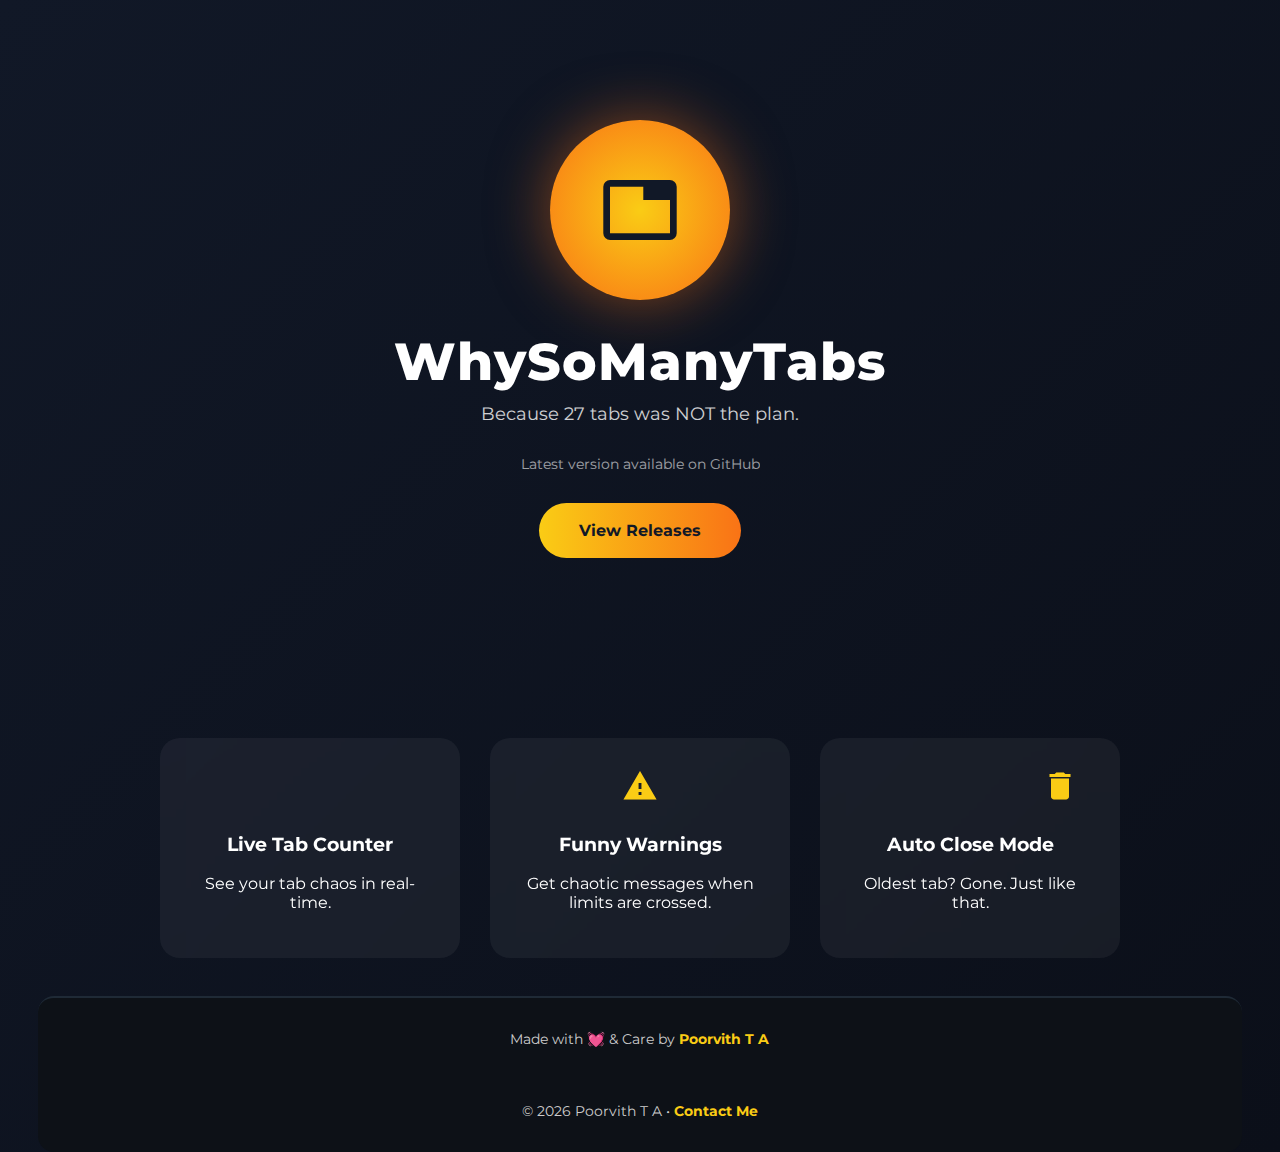
<file: index.html>
<!DOCTYPE html>
<html lang="en">
<head>
<meta charset="UTF-8">
<title>WhySoManyTabs – Control the Chaos</title>
<meta name="viewport" content="width=device-width, initial-scale=1.0">

<link href="https://fonts.googleapis.com/css2?family=Montserrat:wght@600;700;800&display=swap" rel="stylesheet">
<link href="https://fonts.googleapis.com/icon?family=Material+Icons" rel="stylesheet">

<style>
* { box-sizing: border-box; }

body {
  margin: 0;
  font-family: 'Montserrat', sans-serif;
  background: linear-gradient(135deg, #111827, #0b0f19);
  color: white;
  min-height: 100vh;
  display: flex;
  flex-direction: column;
  text-align: center;
  overflow-x: hidden;
}

/* HERO SECTION */
.hero {
  padding: 120px 20px 80px;
  position: relative;
}

/* BIG CHAOTIC CIRCLE */
.circle {
  width: 180px;
  height: 180px;
  margin: 0 auto 30px;
  border-radius: 50%;
  background: radial-gradient(circle, #facc15, #f97316);
  display: flex;
  align-items: center;
  justify-content: center;
  box-shadow: 0 0 60px rgba(249,115,22,0.5);
  animation: spin 12s linear infinite;
}

.circle span {
  font-size: 80px;
  color: #111827;
}

h1 {
  font-size: 52px;
  margin: 0 0 10px;
  font-weight: 800;
  letter-spacing: 1px;
}

.subtitle {
  font-size: 18px;
  opacity: 0.8;
  margin-bottom: 30px;
}

.version {
  font-size: 14px;
  opacity: 0.6;
  margin-bottom: 30px;
}

/* BUTTON */
.btn {
  display: inline-flex;
  align-items: center;
  gap: 8px;
  padding: 18px 40px;
  background: linear-gradient(90deg, #facc15, #f97316);
  color: #111827;
  text-decoration: none;
  border-radius: 999px;
  font-weight: 700;
  font-size: 16px;
  transition: 0.3s ease;
}

.btn:hover {
  transform: scale(1.05);
  box-shadow: 0 0 30px rgba(249,115,22,0.6);
}

/* FEATURES GRID */
.features {
  max-width: 1000px;
  margin: 100px auto 0;
  padding: 0 20px;
  display: grid;
  grid-template-columns: repeat(auto-fit, minmax(260px, 1fr));
  gap: 30px;
}

.card {
  background: rgba(255,255,255,0.05);
  padding: 30px;
  border-radius: 20px;
  backdrop-filter: blur(10px);
  transition: 0.3s ease;
}

.card:hover {
  transform: translateY(-8px);
  background: rgba(255,255,255,0.08);
}

.card .material-icons {
  font-size: 36px;
  margin-bottom: 10px;
  color: #facc15;
}

/* FOOTER */
footer {
  margin-top: auto;
  background-color: #0d1117;
  padding: 2rem;
  text-align: center;
  font-size: 0.9rem;
  color: #ccc;
  border-top: 2px solid #1f2a36;
  width: calc(100% - 2cm);
  margin-left: 1cm;
  margin-right: 1cm;
  margin-top: 1cm;
  border-radius: 16px;
}

footer a {
  color: #facc15;
  text-decoration: none;
  font-weight: bold;
}

footer a:hover {
  text-decoration: underline;
}

/* ANIMATIONS */
@keyframes spin {
  from { transform: rotate(0deg); }
  to { transform: rotate(360deg); }
}
</style>
</head>

<body>

<div class="hero">

  <div class="circle">
    <span class="material-icons">tab</span>
  </div>

  <h1>WhySoManyTabs</h1>
  <div class="subtitle">Because 27 tabs was NOT the plan.</div>

  <div id="versionText" class="version">Fetching latest version...</div>

  <a id="downloadBtn" class="btn" href="#">
    <span class="material-icons">download</span>
    Download Latest Version
  </a>

</div>

<div class="features">

  <div class="card">
    <span class="material-icons">monitor</span>
    <h3>Live Tab Counter</h3>
    <p>See your tab chaos in real-time.</p>
  </div>

  <div class="card">
    <span class="material-icons">warning</span>
    <h3>Funny Warnings</h3>
    <p>Get chaotic messages when limits are crossed.</p>
  </div>

  <div class="card">
    <span class="material-icons">auto_delete</span>
    <h3>Auto Close Mode</h3>
    <p>Oldest tab? Gone. Just like that.</p>
  </div>

</div>

 <footer>
    Made with 💓 & Care by 
    <a href="https://youtube.com/@PoorvithsLife_Official" target="_blank">Poorvith T A</a>
    <br><br>

    <script type='text/javascript' src='https://storage.ko-fi.com/cdn/widget/Widget_2.js'></script>
    <script>
      kofiwidget2.init('Support me on Ko-fi', '#72a4f2', 'O5O81GPS1N');
      kofiwidget2.draw();
    </script>

    <br><br>

    © <span id="year"></span> Poorvith T A • 
    <a href="https://ig.me/m/i_am_poorvith" target="_blank">Contact Me</a>
  </footer>
<script>
  const yearSpan = document.getElementById("year");
  const currentYear = new Date().getFullYear();
  yearSpan.textContent = currentYear;
</script>
  <script>
async function fetchLatestRelease() {
  const versionText = document.getElementById("versionText");
  const downloadBtn = document.getElementById("downloadBtn");

  try {
    const response = await fetch(
      "https://api.github.com/repos/PoorvithTA/whysomanytabs/releases"
    );

    if (!response.ok) throw new Error("No releases found");

    const releases = await response.json();

    if (!releases.length) throw new Error("Empty release list");

    const latest = releases[0]; // first release (newest)

    versionText.innerText = "Latest Version: " + latest.tag_name;

    const asset = latest.assets.find(a =>
      a.browser_download_url.endsWith(".zip")
    );

    if (asset) {
      downloadBtn.href = asset.browser_download_url;
      downloadBtn.innerText = "Download " + latest.tag_name;
    } else {
      downloadBtn.href = latest.html_url;
      downloadBtn.innerText = "View Release";
    }

  } catch (err) {
    versionText.innerText = "Latest version available on GitHub";
    downloadBtn.href =
      "https://github.com/PoorvithTA/whysomanytabs/releases";
    downloadBtn.innerText = "View Releases";
  }
}

fetchLatestRelease();
</script>


</body>
</html>
</file>
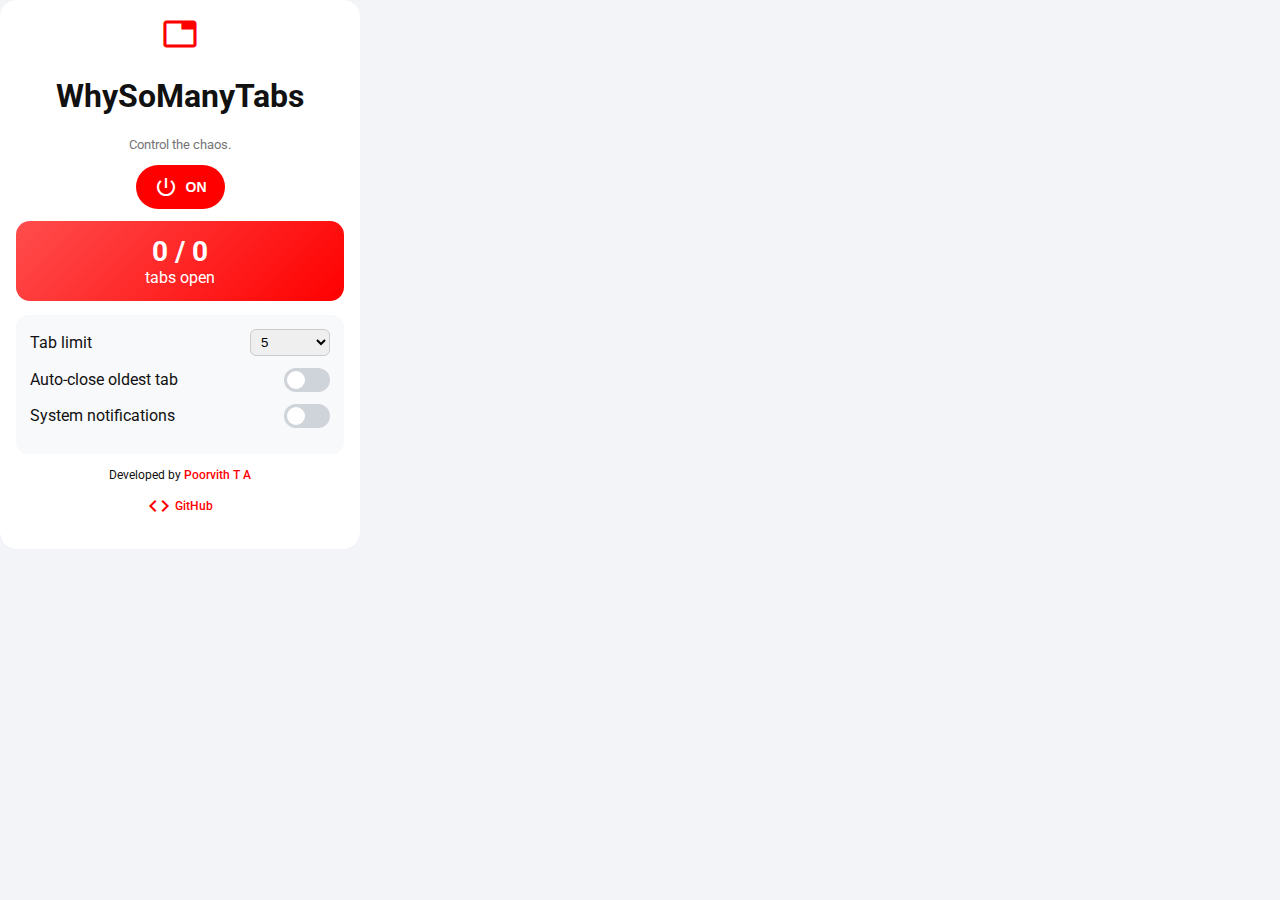
<file: WhySoManyTabs/popup.html>
<!DOCTYPE html>
<html lang="en">
<head>
  <meta charset="UTF-8" />
  <title>WhySoManyTabs</title>

  <link href="https://fonts.googleapis.com/css2?family=Roboto:wght@400;500;700&display=swap" rel="stylesheet">
  <link href="https://fonts.googleapis.com/icon?family=Material+Icons" rel="stylesheet">

  <link rel="stylesheet" href="style.css">
</head>
<body>

<div class="app">

  <!-- HEADER -->
  <header>
    <span class="material-icons icon">tab</span>
    <h1>WhySoManyTabs</h1>
    <p class="subtitle">Control the chaos.</p>
  </header>

  <!-- POWER BUTTON -->
  <div class="power-wrapper">
    <button id="powerBtn" class="power on">
      <span class="material-icons">power_settings_new</span>
      <span id="powerText">ON</span>
    </button>
  </div>

  <!-- LIVE COUNTER -->
  <div class="counter-card">
    <div id="tabCount" class="count">0 / 0</div>
    <div class="count-label">tabs open</div>
  </div>

  <!-- OPTIONS -->
  <div id="options" class="card">

    <div class="row">
      <span>Tab limit</span>
      <select id="limit">
        <option value="5">5</option>
        <option value="10">10</option>
        <option value="15">15</option>
        <option value="20">20</option>
        <option value="custom">Custom</option>
      </select>
    </div>

    <div class="row hidden" id="customLimitRow">
      <span>Custom limit</span>
      <input type="number" id="customLimit" min="1">
    </div>

    <div class="row">
      <span>Auto-close oldest tab</span>
      <label class="switch">
        <input type="checkbox" id="autoClose">
        <span class="slider"></span>
      </label>
    </div>

    <div class="row">
      <span>System notifications</span>
      <label class="switch">
        <input type="checkbox" id="notify">
        <span class="slider"></span>
      </label>
    </div>

  </div>

  <!-- FOOTER -->
  <footer>
    <p>
      Developed by
      <a href="https://www.youtube.com/@PoorvithsLife_Official/" target="_blank">
        Poorvith T A
      </a>
    </p>

    <p class="github">
      <a href="https://github.com/PoorvithTA" target="_blank">
        <span class="material-icons">code</span>
        GitHub
      </a>
    </p>
  </footer>

</div>

<script src="popup.js"></script>
</body>
</html>
</file>
<file: WhySoManyTabs/style.css>
* {
  box-sizing: border-box;
}

html, body {
  width: 360px;
  margin: 0;
  padding: 0;
  font-family: 'Roboto', sans-serif;
  border-radius: 16px;
  overflow: hidden;
}

body {
  background: #f2f4f8;
  display: flex;
  justify-content: center;
  align-items: center;
  color: #111;
}

.app {
  width: 100%;
  background: #ffffff;
  padding: 16px;
  border-radius: 16px;
  box-shadow: 0 16px 40px rgba(0,0,0,0.12);
}

/* HEADER */
header {
  text-align: center;
  margin-bottom: 12px;
}

.icon {
  font-size: 36px;
  color: #ff0000;
}

.subtitle {
  font-size: 13px;
  opacity: 0.6;
}

/* POWER BUTTON */
.power-wrapper {
  display: flex;
  justify-content: center;
  margin-bottom: 12px;
}

.power {
  display: flex;
  align-items: center;
  gap: 8px;
  padding: 10px 18px;
  border-radius: 999px;
  border: none;
  font-size: 14px;
  font-weight: 700;
  cursor: pointer;
  transition: 0.25s;
}

.power.on {
  background: #ff0000;
  color: white;
}

.power.off {
  background: #e0e0e0;
  color: #444;
}

/* COUNTER */
.counter-card {
  background: linear-gradient(135deg, #ff4d4d, #ff0000);
  color: #fff;
  border-radius: 14px;
  padding: 14px;
  text-align: center;
  margin-bottom: 14px;
}

.count {
  font-size: 28px;
  font-weight: 700;
}

/* OPTIONS CARD */
.card {
  background: #f8f9fb;
  border-radius: 12px;
  padding: 14px;
}

.row {
  display: flex;
  justify-content: space-between;
  align-items: center;
  margin-bottom: 12px;
  gap: 12px;
}

select,
input[type="number"] {
  padding: 4px 6px;
  border-radius: 6px;
  border: 1px solid #ccc;
}

/* SWITCH */
.switch {
  position: relative;
  width: 46px;
  height: 24px;
}

.switch input {
  opacity: 0;
}

.slider {
  position: absolute;
  inset: 0;
  background: #cfd3da;
  border-radius: 999px;
}

.slider::before {
  content: "";
  position: absolute;
  width: 18px;
  height: 18px;
  top: 3px;
  left: 3px;
  background: white;
  border-radius: 50%;
}

.switch input:checked + .slider {
  background: #ff0000;
}

.switch input:checked + .slider::before {
  transform: translateX(22px);
}

/* FOOTER */
footer {
  margin-top: 14px;
  text-align: center;
  font-size: 12px;
}

footer a {
  color: #ff0000;
  text-decoration: none;
  font-weight: 500;
}

.github a {
  display: inline-flex;
  align-items: center;
  gap: 4px;
}

/* HELPERS */
.hidden {
  display: none;
}

/* DARK MODE */
@media (prefers-color-scheme: dark) {
  body {
    background: #0b0b0f;
    color: #f5f5f7;
  }

  .app {
    background: #141418;
  }

  .card {
    background: #1c1c21;
  }

  .power.off {
    background: #2a2a2a;
    color: #aaa;
  }
}
</file>
